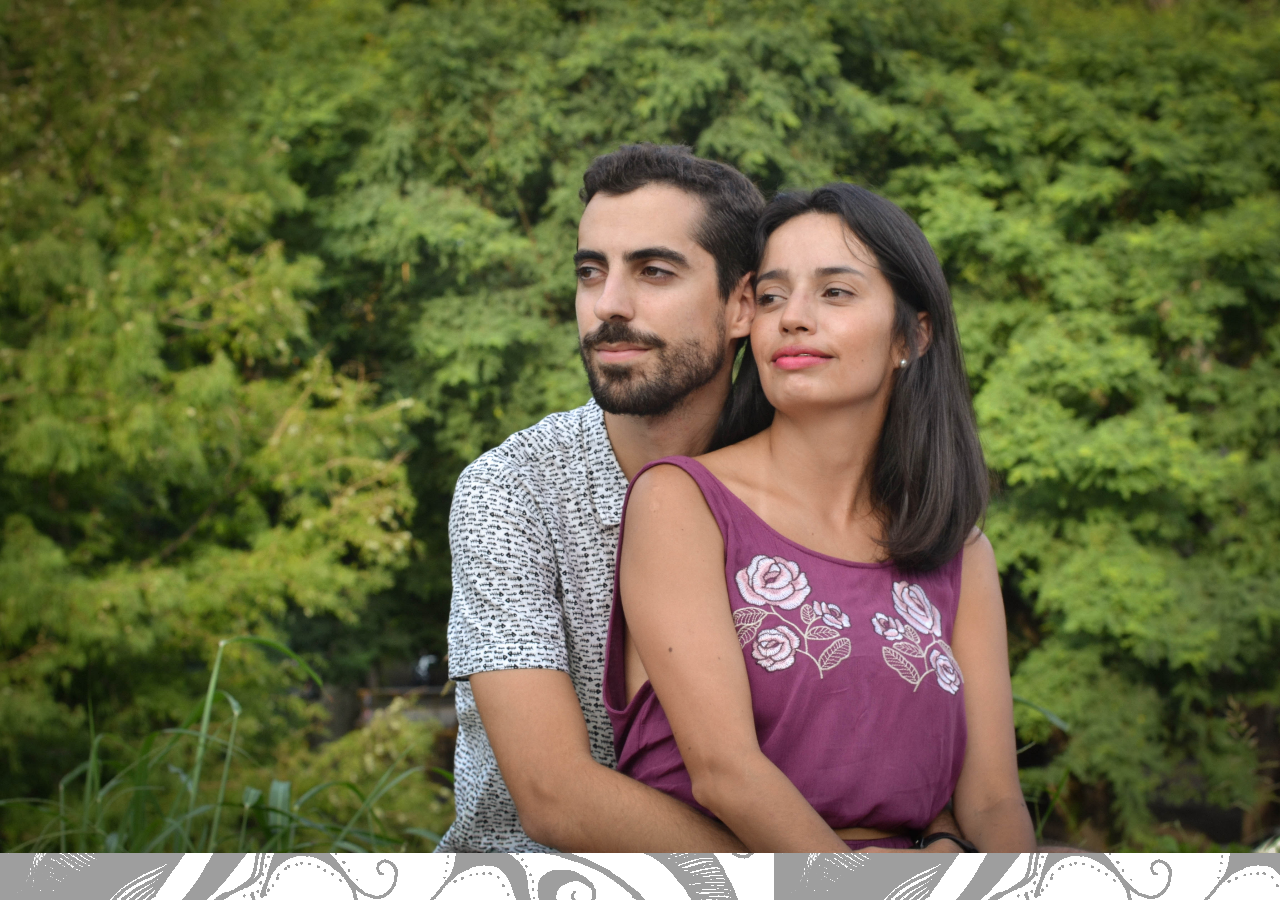
<file: imagen2.html>
<!doctype html>
<html lang="es">
	<head>
		<meta charset="utf-8">
		<title>Fotocroma</title>
		<link href="index.css" rel="stylesheet">
	</head>
	<body>
		<img src="material/galeria fotografia & video/bodas y eventos/2/DSC_0022.jpg" alt="imagen2">
	</body>
</html>
</file>
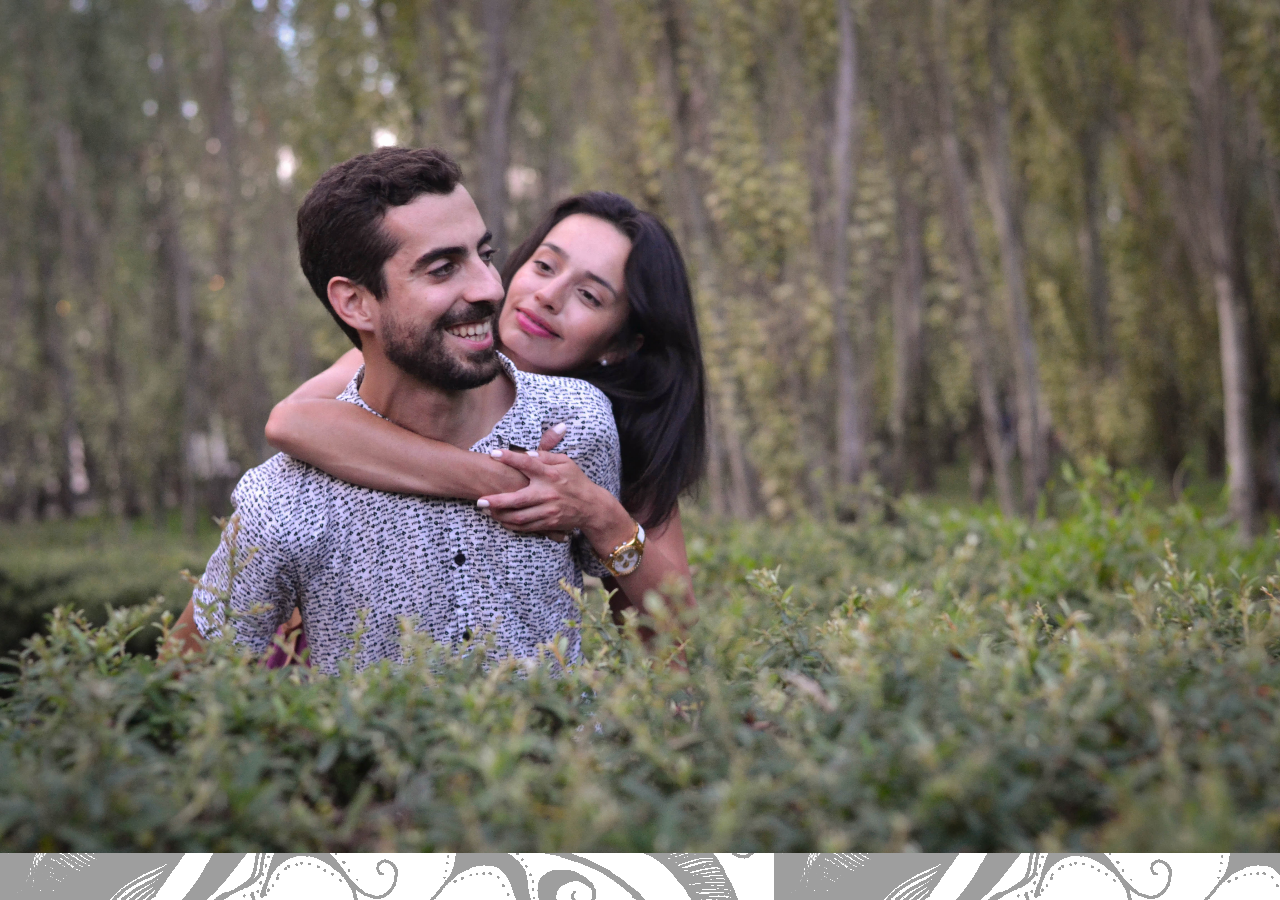
<file: imagen3.html>
<!doctype html>
<html lang="es">
	<head>
		<meta charset="utf-8">
		<title>Fotocroma</title>
		<link href="index.css" rel="stylesheet">
	</head>
	<body>
		<img src="material/galeria fotografia & video/bodas y eventos/2/DSC_0097.jpg" alt="imagen3">
	</body>
</html>
</file>
<file: index.css>
/* index.css */
*{
	margin: 0;
	padding: 0;
	box-sizing: border-box;
}
body{
	background-image: url("material/fondo/ilustracion3.png");
	font-family: arial, Sans-serif;
	
}
img{
	width: 100%;
}
.social-bar {
    position: fixed;
    top: 50%;
    right: 0;
    width: 69px;
    padding: 16px 13px;
    background-color: rgba(160, 58, 122, 0.90);
    margin-top: -95px;
    box-shadow: -1px 2px 2px rgba(0, 0, 0, 0.16);
	
}
.social-bar ul{
	list-style-type:none;
}
.social-bar .social a {
    display: block;
    height: 40px;
    width: 40px;
    line-height: 40px;
    font-size: 22px;
}

main.css:3746
.social-bar .social a {
    background: #ffffff;
    color: #a03a7a;
}
.social-bar .social li {
    margin-bottom: 17px;
}
main.css:3170
.social li {
    display: inline-block;
    margin: 3px;
}
main.css:111
ul li {
    list-style: none;
}
.botonera{
	position:fixed;
	width: 100%;
	z-index:1;
	
}
.contenedor{
	max-width: 1000px;
	margin: auto;
	
}
.botonera ul{
	list-style-type: none;
	background-color: #524c79;
	height: 50px; 
	padding-top: 15px;
	display: flex;
	padding-left: 20px; 
	border-radius: 5px 5px 0 0;
	max-width: 1000px;
	margin: auto;
	padding-bottom:20px;
	margin-top:-20px;
}
ul a:hover{
	background-color:#332535;
	padding-top:7px;
}
.nope{
	flex-grow: 1;
	max-width: 286px;
	position:relative;
	top:-19px;
}

.botonera a:not(.nope){
	background-color: none;
	display: block;
	text-decoration: none;
	color: white;
	height: 25px;
	line-height: 16px;
	padding: 0 43px; 
	text-align: center;
	border-right: 1px solid #EEE;
	font-weight: bold;
}
/* --------------CABECERA---------------------- */
.cabecera{
	position:relative;
}
.flecha{
	width:55px;
	height:55px;
	position:absolute;
	margin-top:622px;
	margin-left:450px;
}

/* --------------CONTENIDO---------------------- */
.contenido{
	background-color: #524c79;
	Clear: both;
	margin-top: 20px; 
	border-radius: 5px 5px 0 0;
	overflow:auto;
}
.titulopagina{
	position:absolute;
	top: 235px;
	left: 720px;
}
h1{
	margin-top:65px;
	color: black;
	font-size:59px;
}
p{
	text-align:center;
}

/* --------------IMAGEN1---------------------- */
.imagennubes{
	text-align: center;
	margin-top: 30px;
}

/* ----------------CONTENEDOR 2-------------------- */
.imagen1{
	margin:auto;
	width: 25%;
	float: left;
	margin-top:50px;
	margin-left: 8px;
	transform-origin: top left;
	clear: both;
	transition: transform 2s;
	transition-timing-function: cubic-bezier(0.14,1.44,0.44,-0.4);
}
.imagen1:hover{
	transform:scale(1.2)
}
.imagen2{
	width: 25%;
	float: left;
	margin-top:50px;
	transform-origin: top right;
	transition: transform 2s;
	transition-timing-function: cubic-bezier(0.14,1.44,0.44,-0.4);	
}
.imagen2:hover{
	transform:scale(1.2)
}
.imagen3{
	width: 25%;
	float: right;
	margin-right: 491px;
	transform-origin: bottom right;
	clear: both;
	transition: transform 2s;
	transition-timing-function: cubic-bezier(0.14,1.44,0.44,-0.4);	
}
.imagen3:hover{
	transform:scale(1.2)
}
.imagen4{
	width: 25%;
	float: left;
	margin-left:8px;
	margin-bottom: 289px;
	transform-origin: bottom left;
	transition: transform 2s;
	transition-timing-function: cubic-bezier(0.14,1.44,0.44,-0.4);
}
.imagen4:hover{
	transform:scale(1.2)
}
.seccionfoto{
	float: left;
	margin-left:567px;
	margin-top:51px;
	position:absolute;
	
}
.seccionfoto h2{
	font-size:75px;
	color:white
}
.seccionesfoto{
	float: left;
	margin-left:574px;
	margin-top:174px;
	position:absolute;
}
.seccionesfoto ul{
	list-style-type: none;
}
.seccionesfoto a{
	color:white;
}
.cuadro3{
	float: left;
	margin-left:134px;
	margin-top:471px;
	position:absolute;
}
.cuadro3 h2{
	font-size:75px;
	color:white;
	
}
.cuadro4{
	float: right;
	/*margin-left:407px;*/
	margin-top:8px;
	/*position:absolute;*/
}
.a{
	width: 360px;
}
.clasificacionvideos ul{
	list-style-type: none;
	
}
.clasificacionvideos a{
	color:white;
	margin-bottom:25px;
}
/* -----------------CONTENEDOR 3-------------------- */

.columna1{
	margin:auto;
	width: 28%;
	float: left;
	margin-top:89px;
	margin-left:42px;
	margin-bottom:26px;
}

.columna2{
	margin:auto;
	width: 21%;
	float: left;
	margin-top:89px;
	margin-left:57px;

}
.columna3{
	margin:auto;
	width: 31%;
	float: left;
	margin-top:89px;
	margin-left:54px;
	
}

.publicidad{
	color:grey;
	float:left;
	font-size: 12px;
	position:absolute;
	margin-top:484px;
	margin-left:70px;
}
.identidad{
	color:grey;
	float:left;
	font-size: 12px;
	position:absolute;
	margin-top:484px;
	margin-left:408px;	
}
.imagencorporativa{
	color:grey;
	float:left;
	font-size: 12px;
	position:absolute;
	margin-top:484px;
	margin-left:690px;	
}



/* -----------------CONTENEDOR 4--------------------- */

.contacto{
	background-color:none;
	width:576px;
	height:150px;
	margin-top:84px;
	position:absolute;
}
.contacto h3{
	color:white;
	margin-left:25px;
	font-size:35px;
}
.contacto h4{
	color:white;
	margin-left:25px;
	font-size:20px;
}
.misredes{
	background-color:none;
	width:576px;
	height:144px;
	float:left;
	margin-top:204px;
}
.misredes{
	background-color:none;
}
.misredes h3{
	
	color:white;
	margin-left:25px;
	font-size:30px;
}
.misredes ul{
	list-style-type: none;
	/* color:white; */
	margin-left:5px;
	font-size:15px;
}
.misredes a{
	color:white;
	margin-left:25px;
	font-size:20px;
	list-style-type: none;
	text-decoration:none;
}

.formulario{
	background-color:none;
	width:425px;
	height:294px;
	float:right;
	left:750px;
	position:absolute;
	margin-top:54px;
	margin-right:5px;
	
}
.formulario h3{
	color:white;
	margin-top:10px;
	font-size:35px;
}
.formulario form{
	color:white;
}
form{
	background-color: none;
	max-width: 600px;
	margin: 36px auto;
	overflow: auto;
}
label, input, textarea{
	width: 50%
}
label{
	clear: left;
}
label{
	
	float: left;
}
input, texarea{
	float: right;
}
.btn-enviar{
	float: none;
	clear: both;
	display: block;
	max-width: 200px;
	margin: 3px auto;
}
textarea{
	max-width: 460px;
	max-height: 250px;
}
.opcionestema{
	position:absolute;
	left:213px;
	width:212px;
}
/* ---------------------piepagina------------------------------------ */

.sobremi h2{
	margin-left:10px;
	margin-top:25px;
	color:white;
	font-size: 25px;
	font-family: 'Rajdhani', sans-serif;
	font-style: italic;
}
.sobremi p{
	margin-left:10px;
	margin-right:10px;
	color:white;
	font-size: 15px;
	margin-bottom:25px;
	font-style: italic;
	
}
.sobremi h3{
	color:white;
	font-size: 15px;
	margin-bottom:25px;
	font-style: italic;
	margin-left:600px;
}
</file>
